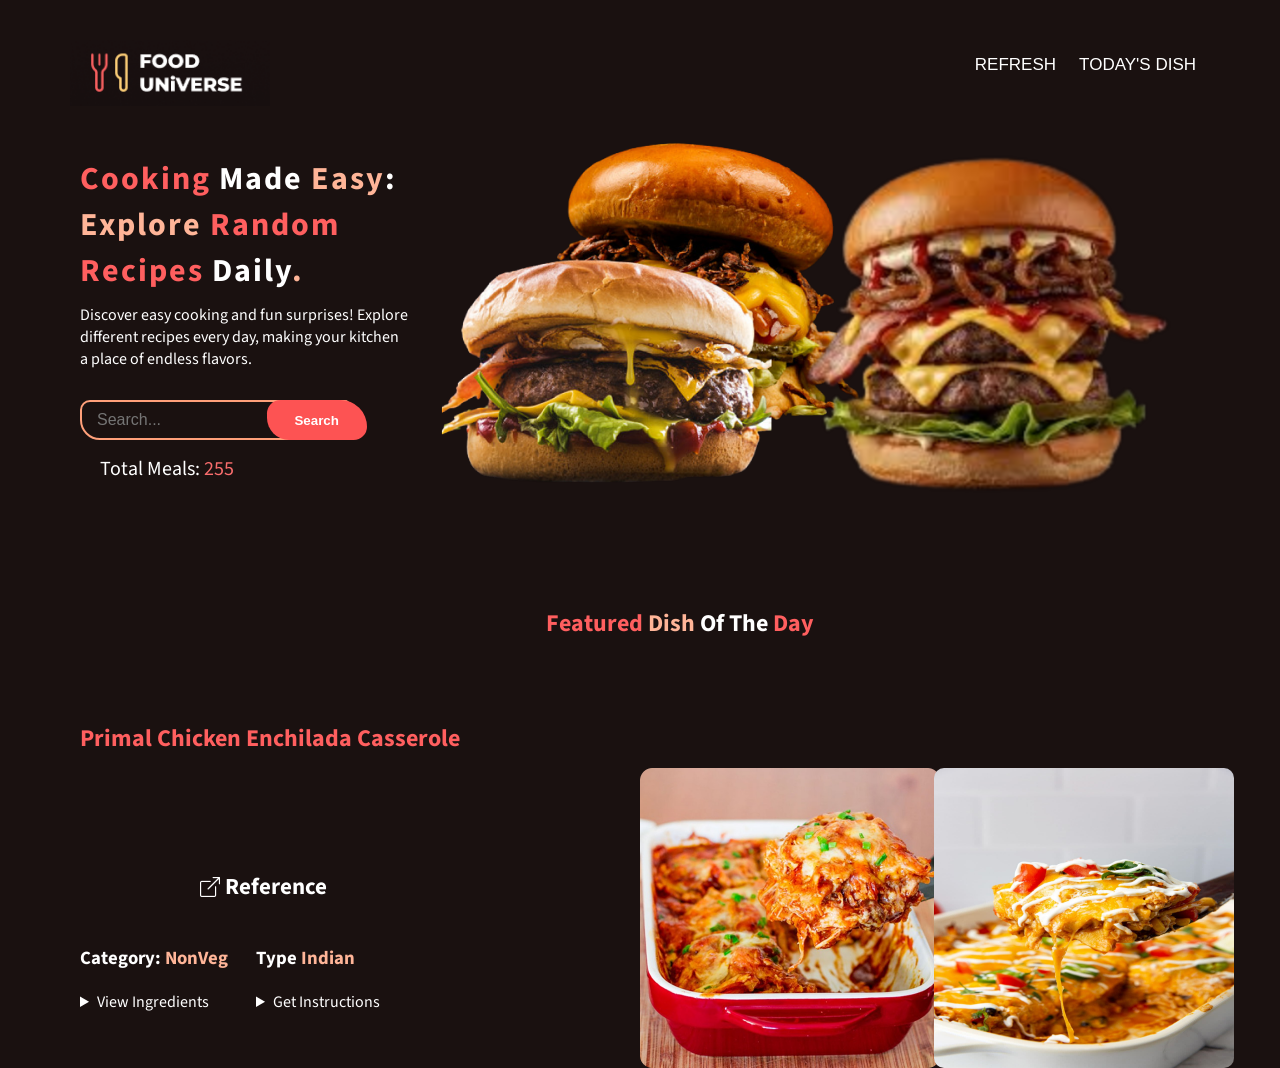
<file: Fexreddin/index.html>
<!DOCTYPE html>
<html lang="en">
<head>
    <meta charset="UTF-8">
    <meta name="viewport" content="width=device-width, initial-scale=1.0">
    <title>Document</title>
    <link rel="stylesheet" href="style.css">
    <link rel="stylesheet" href="https://cdn.jsdelivr.net/npm/bootstrap-icons@1.13.1/font/bootstrap-icons.min.css">
</head>
<body>
    <nav>
        <img src="../IMG/Screenshot 2026-09-27 181241.png" alt="Loqo" class="loqo">
        <div class="sss2">
             <button class="buttonn button1" onclick="sehifeniYenile()">REFRESH</button>
             <button class="buttonn button2">TODAY'S DISH</button>
        </div>
    </nav>
    <div class="container1">
        <div class="item1">
            <img src="../IMG/Burger 1.png" alt="" class="burger1">
             <img src="../IMG/remove.png" alt="" class="burger2">
        <div class="text">
            <h2 class="h21"><span style="color: rgb(255, 95, 95);">Cooking</span> Made 
            <span style="color: rgb(255, 181, 152);">Easy</span>:
            <br> <span style="color: rgb(255, 181, 152);">Explore</span>
            <span style="color: rgb(255, 95, 95);">Random</span>
            <br> <span style="color: rgb(255, 95, 95);">Recipes</span>
             Daily<span style="color: rgb(255, 181, 152);">.</span>
        </h2>
            
        <p class="pp11">
            Discover easy cooking and fun surprises! Explore 
            <br>different recipes every day, making your kitchen 
            <br> a place of endless flavors.
        </p>
        <form action="">
            <input type="search" placeholder="Search..." class="search">
            <button type="submit" class="searchsubmit"><b>Search</b></button>
        </form>
        <p class="pp3">
            Total Meals: <span style="color: rgb(249, 109, 109);"> 255</span>
        </p>
        </div>

        </div>
        <div class="item2">
            <h2 class="feature">
                <span style="color: rgb(255, 95, 95)">Featured</span>
                <span style="color: rgb(255, 181, 152);">Dish</span>
                  Of The 
                  <span style="color: rgb(255, 95, 95)">Day</span>
            </h2>
            <img src="../IMG/222.png" alt="BUURR" class="imgg2">
            <img src="../IMG/chicken-enchilada-casserole-1.jpg" alt="BUURR" class="imgg3">
            <div class="itemin22">
                <h2 class="divh2">Primal Chicken Enchilada Casserole</h2>
                <div class="divvvv">
                            <h3 class="divh3">Category: <span style="color: rgb(255, 181, 152);">NonVeg</span></h3>
                               <details class="one">
                                <summary>View Ingredients</summary>
                                <p>Chicken</p>
                                 <p>Tortillas </p>
                                  <p>Enchilada Sauce</p>
                                   <p>Cheese</p>
                                
                               </details>
                </div>
                <div class="divvd">
                    <h3 class="divh3">Type <span style="color: rgb(255, 181, 152);">Indian</span></h3>
                               <details class="two">
                                <summary>Get Instructions</summary>
                                <p>Preheat the Oven: Preheat your oven to 375°F (190°C).</p>
                                 <p>Make the Filling</p>
                                   <p>Layer the Casserole</p>
                                   
                               </details>
                              
                </div>
               <a class="sss" href="https://www.hellofresh.com/recipes/enchilada-recipes"><i class="bi bi-box-arrow-up-right"></i>  Reference</a>     
            </div>
        </div>
    </div>
</body>
</html>
</file>
<file: Fexreddin/style.css>
@import url('https://fonts.googleapis.com/css2?family=Source+Sans+3:ital,wght@0,200..900;1,200..900&display=swap');
*{
    box-sizing: border-box;
    margin: 0;
    padding: 0;
}
body{
    background-color: #1A1110;
    font-family: 'Source Sans 3';
}
nav{
    display: flex;
    margin-top: 40px;
}
.buttonn{
    border: none;
    background-color: #1A1110;
    color: white;
    font-size: 17px;
    margin-right: 20px;
}
.sss2{
 position: absolute;
 right: 5%;
 top: 6%;
}
.loqo{
    width: 200px;
    margin-left: 70px;
}
.item1{
    color: white;
    display: flex;
   direction: row-reverse;
   height: 500px;
}
.container1{
    margin-left: 80px;
}
.h21{
    font-size: xx-large;
    letter-spacing: 2px;
}
.burger1{
    order: 2; 
    width: 500px;
    position: absolute;
    right: 30%;
    
}
.burger2{
     order: 2; 
    width: 420px;
    position: absolute;
    right: 7%;
}
.search{
    border: 2px lightsalmon solid;
    border-radius: 10px 5px 10px 20px;
    width: 270px;
    height: 40px;
    background-color: #1A1110;
    padding: 15px;
    color: aliceblue;
}
.search:focus{
    outline: 1px lightsalmon solid;
}
.search::placeholder{
    color: rgb(117, 117, 117);
    font-size: 16px;
}
.text{
    margin-top: 50px;
}
.pp11{
    margin-top: 10px;
    margin-bottom: 30px;
}
.searchsubmit{
  background-color: rgb(253, 83, 83);
  color: white;
  width: 100px;
  border: none;
  height: 40px;
  border-radius: 15px 30px 15px 25px;
  position: absolute;
  left: 20em;
}
.pp3{
    margin-top: 15px;
    margin-left: 20px;
    font-size: 20px;
}
.feature{
    text-align: center;
    color: white;

}
.imgg2{
        order: 2; 
    width: 300px;
    position: absolute;
    left: 50%;
    top: 48em;
}
.itemin22{
    color: rgb(255, 95, 95);
    display: flex;
}
.divh2{
    margin-top: 80px;
}
.divh3{
    color: white;
}

.divvvv{
    position: absolute;
    top: 105%;
    color: white;
    
}
.divvd{
    position: absolute;
    top: 105%;
    left: 20%;
    color: white;
}
.one{
    margin-top: 20px;
}
.two{
    margin-top: 20px;
}
.sss{
    position: absolute;
    top: 850px;
    left: 200px;
    margin-top: 20px;
    color: white;
    text-decoration: none;
     font-size: 23px;
    font-weight: bold;
}
.bi{
    font-size: 20px;
}
.imgg3{
            order: 2; 
    width: 300px;
    position: absolute;
    left: 73%;
    top: 48em;
    height: 300px;
    border-radius: 10px;
}
</file>
